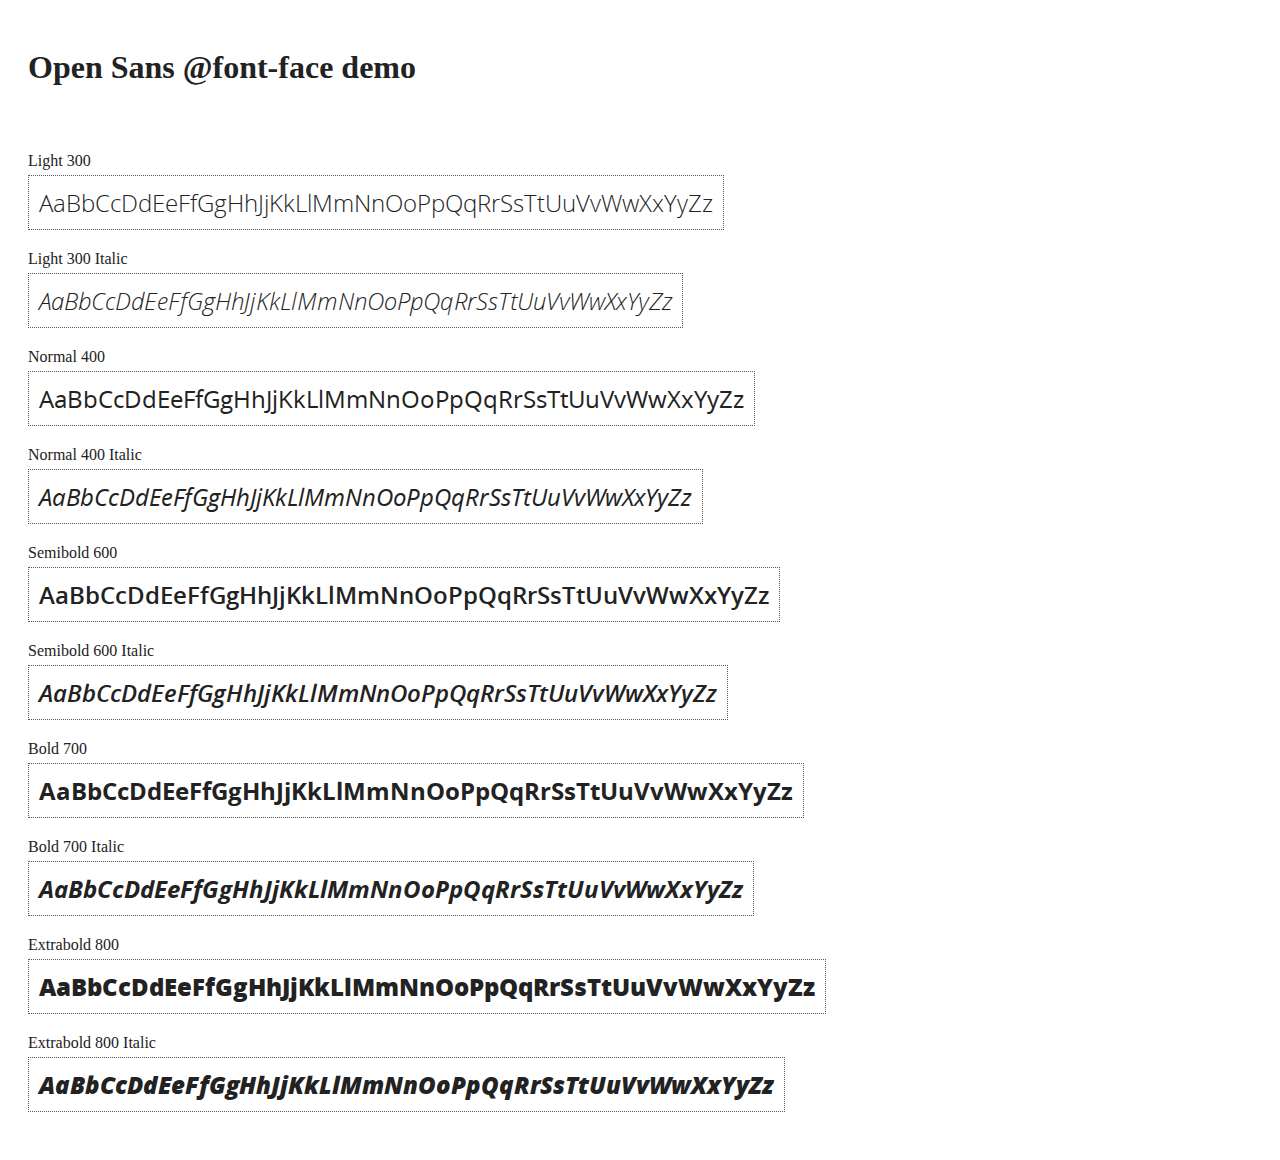
<file: angular/docs/components/open-sans-fontface-1.0.4/index.html>
<!DOCTYPE html>
<html>
	<head>
		<title>Open Sans @font-face demo</title>
		<meta charset="UTF-8" />
		<link rel="stylesheet" href="open-sans.css" type="text/css" />
		<style>
		body {
			padding: 20px;
			color: #222;
			background: #fff;
		}

		span { display: block; }

		.font-demo {
			display: inline-block;
			margin: 5px 0 20px;
			padding: 10px;
			border: 1px dotted #555;
			font-family: 'Open Sans';
			font-size: 24px;
		}
		</style>
	</head>
	<body>
		<h1>Open Sans @font-face demo</h1>
		<div style="margin-bottom:20px">
			<iframe src="http://ghbtns.com/github-btn.html?user=FontFaceKit&amp;repo=open-sans&amp;type=watch&amp;count=true"
					style="width:110px;height:20px;border:0"></iframe>
			<iframe src="http://ghbtns.com/github-btn.html?user=FontFaceKit&amp;repo=open-sans&amp;type=fork&amp;count=true"
					style="width:95px;height:20px;border:0"></iframe>
		</div>

		<span>Light 300</span>
		<div class="font-demo" style="font-weight:300">
			AaBbCcDdEeFfGgHhJjKkLlMmNnOoPpQqRrSsTtUuVvWwXxYyZz
		</div>

		<span>Light 300 Italic</span>
		<div class="font-demo" style="font-weight:300;font-style:italic">
			AaBbCcDdEeFfGgHhJjKkLlMmNnOoPpQqRrSsTtUuVvWwXxYyZz
		</div>

		<span>Normal 400</span>
		<div class="font-demo">
			AaBbCcDdEeFfGgHhJjKkLlMmNnOoPpQqRrSsTtUuVvWwXxYyZz
		</div>

		<span>Normal 400 Italic</span>
		<div class="font-demo" style="font-style:italic">
			AaBbCcDdEeFfGgHhJjKkLlMmNnOoPpQqRrSsTtUuVvWwXxYyZz
		</div>

		<span>Semibold 600</span>
		<div class="font-demo" style="font-weight:600">
			AaBbCcDdEeFfGgHhJjKkLlMmNnOoPpQqRrSsTtUuVvWwXxYyZz
		</div>

		<span>Semibold 600 Italic</span>
		<div class="font-demo" style="font-weight:600;font-style:italic">
			AaBbCcDdEeFfGgHhJjKkLlMmNnOoPpQqRrSsTtUuVvWwXxYyZz
		</div>

		<span>Bold 700</span>
		<div class="font-demo" style="font-weight:700">
			AaBbCcDdEeFfGgHhJjKkLlMmNnOoPpQqRrSsTtUuVvWwXxYyZz
		</div>

		<span>Bold 700 Italic</span>
		<div class="font-demo" style="font-weight:700;font-style:italic">
			AaBbCcDdEeFfGgHhJjKkLlMmNnOoPpQqRrSsTtUuVvWwXxYyZz
		</div>

		<span>Extrabold 800</span>
		<div class="font-demo" style="font-weight:800">
			AaBbCcDdEeFfGgHhJjKkLlMmNnOoPpQqRrSsTtUuVvWwXxYyZz
		</div>

		<span>Extrabold 800 Italic</span>
		<div class="font-demo" style="font-weight:800;font-style:italic">
			AaBbCcDdEeFfGgHhJjKkLlMmNnOoPpQqRrSsTtUuVvWwXxYyZz
		</div>
	</body>
</html>
</file>
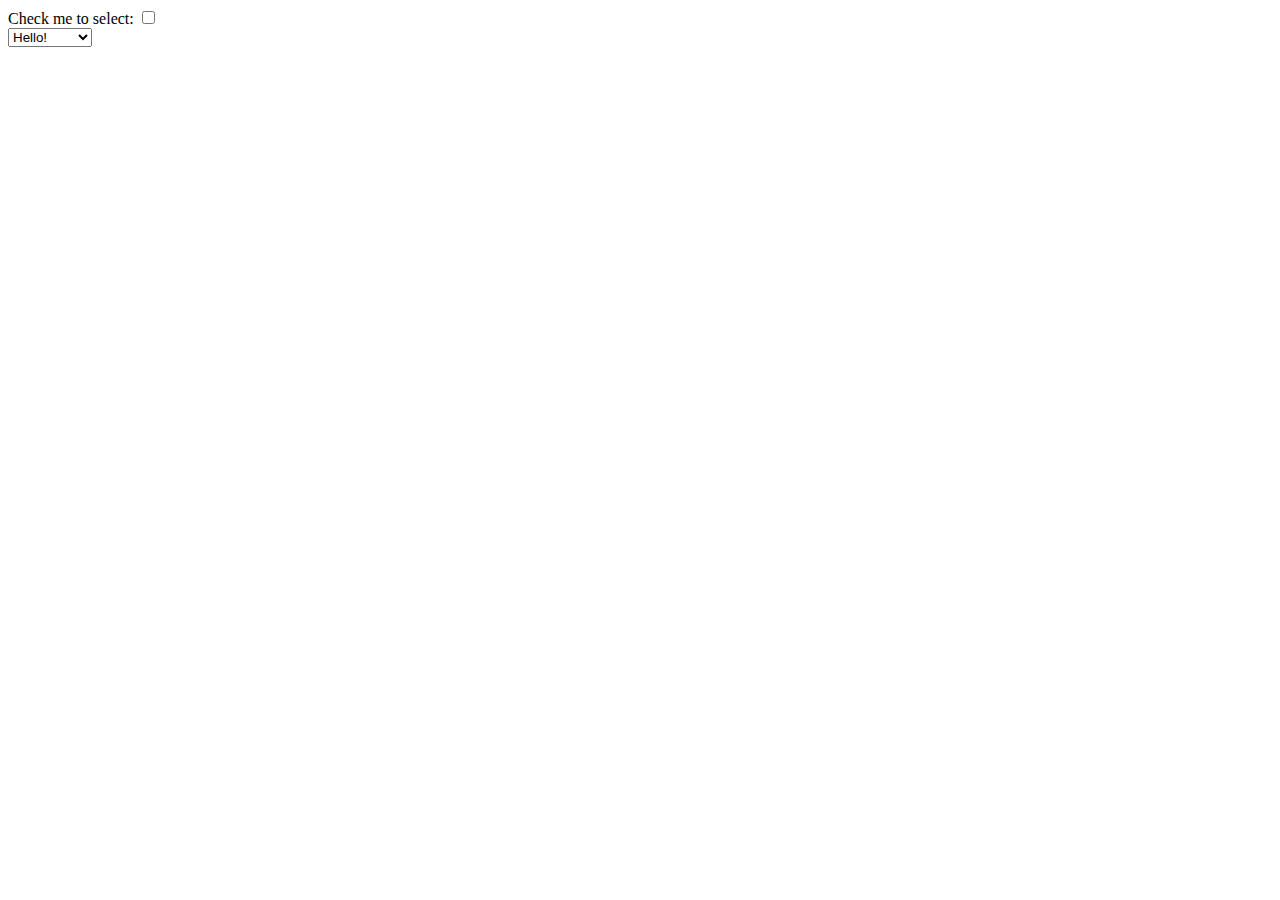
<file: angular/docs/examples/example-example10/index.html>
<!doctype html>
<html lang="en">
<head>
  <meta charset="UTF-8">
  <title>Example - example-example10</title>
  

  <script src="../../../angular.min.js"></script>
  

  
</head>
<body ng-app="">
    Check me to select: <input type="checkbox" ng-model="selected"><br/>
  <select>
    <option>Hello!</option>
    <option id="greet" ng-selected="selected">Greetings!</option>
  </select>
</body>
</html>
</file>
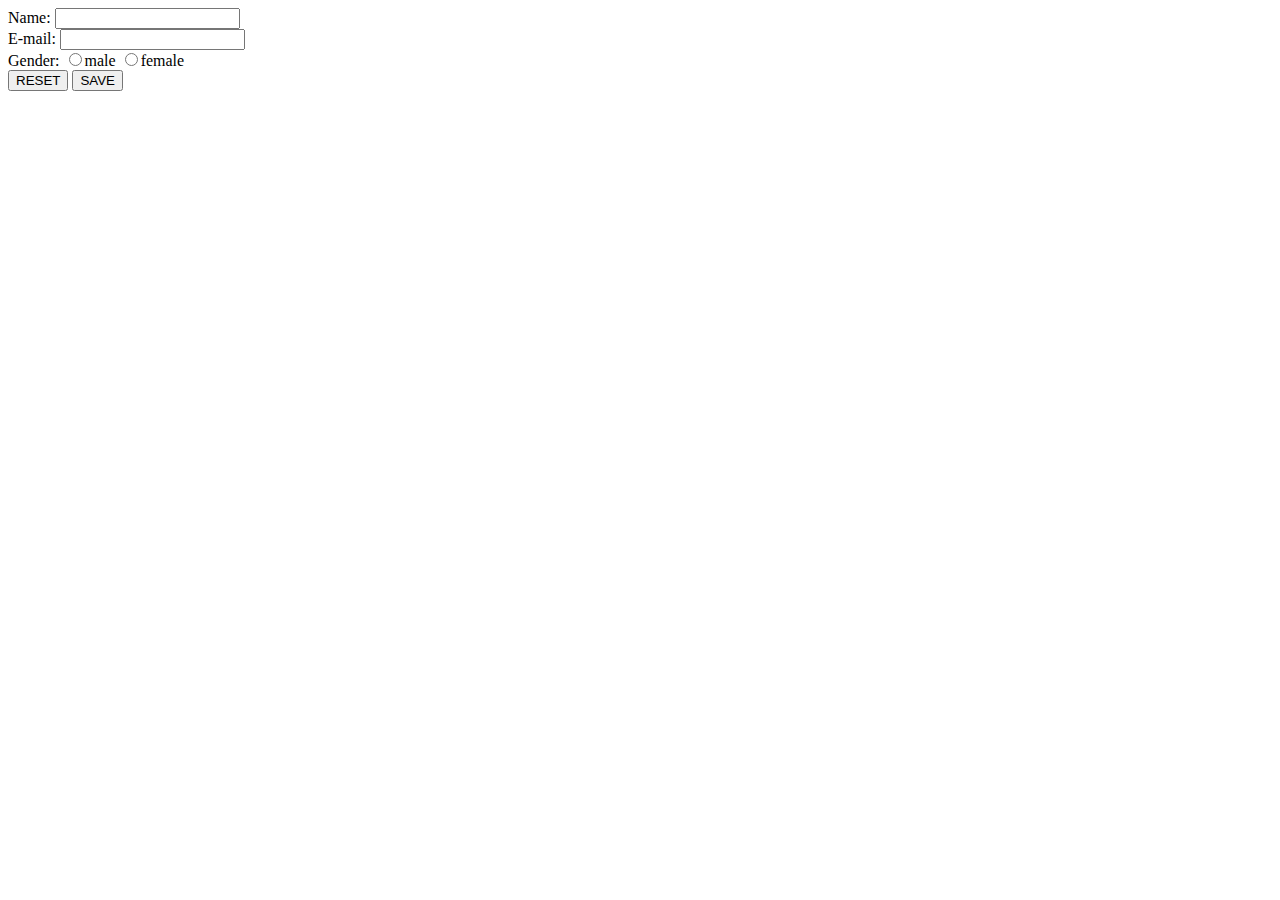
<file: angular/docs/examples/example-example101/index.html>
<!doctype html>
<html lang="en">
<head>
  <meta charset="UTF-8">
  <title>Example - example-example101</title>
  

  <script src="../../../angular.min.js"></script>
  

  
</head>
<body ng-app="">
    <div ng-controller="Controller">
    <form novalidate class="css-form">
      Name:
        <input type="text" ng-model="user.name" required /><br />
      E-mail: <input type="email" ng-model="user.email" required /><br />
      Gender: <input type="radio" ng-model="user.gender" value="male" />male
      <input type="radio" ng-model="user.gender" value="female" />female<br />
      <button ng-click="reset()">RESET</button>
      <button ng-click="update(user)">SAVE</button>
    </form>
  </div>

  <style type="text/css">
    .css-form input.ng-invalid.ng-dirty {
      background-color: #FA787E;
    }

    .css-form input.ng-valid.ng-dirty {
      background-color: #78FA89;
    }
  </style>

  <script>
    function Controller($scope) {
      $scope.master = {};

      $scope.update = function(user) {
        $scope.master = angular.copy(user);
      };

      $scope.reset = function() {
        $scope.user = angular.copy($scope.master);
      };

      $scope.reset();
    }
  </script>
</body>
</html>
</file>
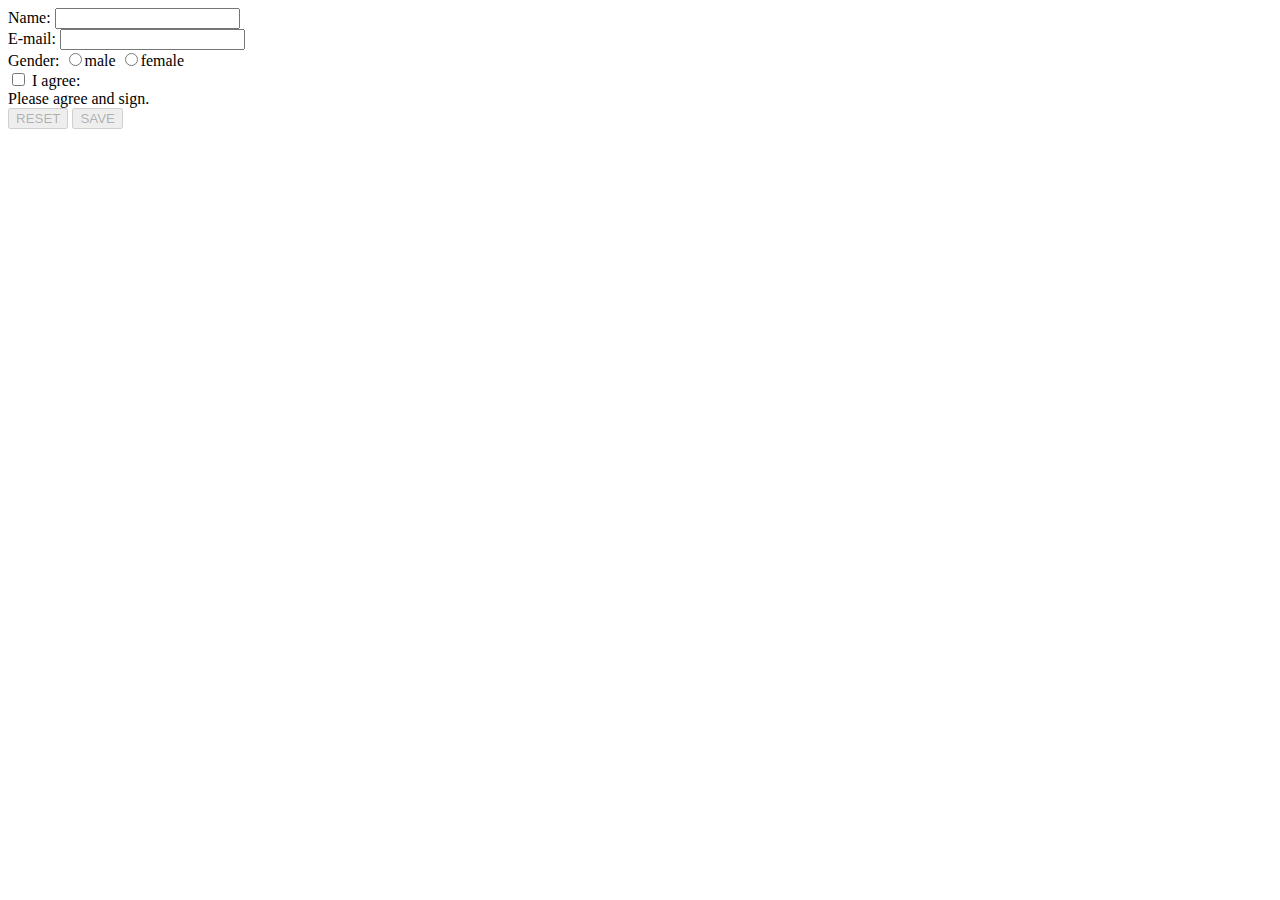
<file: angular/docs/examples/example-example102/index.html>
<!doctype html>
<html lang="en">
<head>
  <meta charset="UTF-8">
  <title>Example - example-example102</title>
  

  <script src="../../../angular.min.js"></script>
  <script src="script.js"></script>
  

  
</head>
<body ng-app="">
    <div ng-controller="Controller">
    <form name="form" class="css-form" novalidate>
      Name:
        <input type="text" ng-model="user.name" name="uName" required /><br />
      E-mail:
        <input type="email" ng-model="user.email" name="uEmail" required/><br />
      <div ng-show="form.uEmail.$dirty && form.uEmail.$invalid">Invalid:
        <span ng-show="form.uEmail.$error.required">Tell us your email.</span>
        <span ng-show="form.uEmail.$error.email">This is not a valid email.</span>
      </div>

      Gender: <input type="radio" ng-model="user.gender" value="male" />male
      <input type="radio" ng-model="user.gender" value="female" />female<br />

      <input type="checkbox" ng-model="user.agree" name="userAgree" required />
      I agree: <input ng-show="user.agree" type="text" ng-model="user.agreeSign"
                required /><br />
      <div ng-show="!user.agree || !user.agreeSign">Please agree and sign.</div>

      <button ng-click="reset()" ng-disabled="isUnchanged(user)">RESET</button>
      <button ng-click="update(user)"
              ng-disabled="form.$invalid || isUnchanged(user)">SAVE</button>
    </form>
  </div>
</body>
</html>
</file>
<file: angular/docs/components/open-sans-fontface-1.0.4/open-sans.css>
/* Open Sans @font-face kit */

/* BEGIN Light */
@font-face {
  font-family: 'Open Sans';
  src: url('fonts/Light/OpenSans-Light.eot');
  src: url('fonts/Light/OpenSans-Light.eot?#iefix') format('embedded-opentype'),
       url('fonts/Light/OpenSans-Light.woff') format('woff'),
       url('fonts/Light/OpenSans-Light.ttf') format('truetype'),
       url('fonts/Light/OpenSans-Light.svg#OpenSansLight') format('svg');
  font-weight: 300;
  font-style: normal;
}
/* END Light */

/* BEGIN Light Italic */
@font-face {
  font-family: 'Open Sans';
  src: url('fonts/LightItalic/OpenSans-LightItalic.eot');
  src: url('fonts/LightItalic/OpenSans-LightItalic.eot?#iefix') format('embedded-opentype'),
       url('fonts/LightItalic/OpenSans-LightItalic.woff') format('woff'),
       url('fonts/LightItalic/OpenSans-LightItalic.ttf') format('truetype'),
       url('fonts/LightItalic/OpenSans-LightItalic.svg#OpenSansLightItalic') format('svg');
  font-weight: 300;
  font-style: italic;
}
/* END Light Italic */

/* BEGIN Regular */
@font-face {
  font-family: 'Open Sans';
  src: url('fonts/Regular/OpenSans-Regular.eot');
  src: url('fonts/Regular/OpenSans-Regular.eot?#iefix') format('embedded-opentype'),
       url('fonts/Regular/OpenSans-Regular.woff') format('woff'),
       url('fonts/Regular/OpenSans-Regular.ttf') format('truetype'),
       url('fonts/Regular/OpenSans-Regular.svg#OpenSansRegular') format('svg');
  font-weight: normal;
  font-style: normal;
}
/* END Regular */

/* BEGIN Italic */
@font-face {
  font-family: 'Open Sans';
  src: url('fonts/Italic/OpenSans-Italic.eot');
  src: url('fonts/Italic/OpenSans-Italic.eot?#iefix') format('embedded-opentype'),
       url('fonts/Italic/OpenSans-Italic.woff') format('woff'),
       url('fonts/Italic/OpenSans-Italic.ttf') format('truetype'),
       url('fonts/Italic/OpenSans-Italic.svg#OpenSansItalic') format('svg');
  font-weight: normal;
  font-style: italic;
}
/* END Italic */

/* BEGIN Semibold */
@font-face {
  font-family: 'Open Sans';
  src: url('fonts/Semibold/OpenSans-Semibold.eot');
  src: url('fonts/Semibold/OpenSans-Semibold.eot?#iefix') format('embedded-opentype'),
       url('fonts/Semibold/OpenSans-Semibold.woff') format('woff'),
       url('fonts/Semibold/OpenSans-Semibold.ttf') format('truetype'),
       url('fonts/Semibold/OpenSans-Semibold.svg#OpenSansSemibold') format('svg');
  font-weight: 600;
  font-style: normal;
}
/* END Semibold */

/* BEGIN Semibold Italic */
@font-face {
  font-family: 'Open Sans';
  src: url('fonts/SemiboldItalic/OpenSans-SemiboldItalic.eot');
  src: url('fonts/SemiboldItalic/OpenSans-SemiboldItalic.eot?#iefix') format('embedded-opentype'),
       url('fonts/SemiboldItalic/OpenSans-SemiboldItalic.woff') format('woff'),
       url('fonts/SemiboldItalic/OpenSans-SemiboldItalic.ttf') format('truetype'),
       url('fonts/SemiboldItalic/OpenSans-SemiboldItalic.svg#OpenSansSemiboldItalic') format('svg');
  font-weight: 600;
  font-style: italic;
}
/* END Semibold Italic */

/* BEGIN Bold */
@font-face {
  font-family: 'Open Sans';
  src: url('fonts/Bold/OpenSans-Bold.eot');
  src: url('fonts/Bold/OpenSans-Bold.eot?#iefix') format('embedded-opentype'),
       url('fonts/Bold/OpenSans-Bold.woff') format('woff'),
       url('fonts/Bold/OpenSans-Bold.ttf') format('truetype'),
       url('fonts/Bold/OpenSans-Bold.svg#OpenSansBold') format('svg');
  font-weight: bold;
  font-style: normal;
}
/* END Bold */

/* BEGIN Bold Italic */
@font-face {
  font-family: 'Open Sans';
  src: url('fonts/BoldItalic/OpenSans-BoldItalic.eot');
  src: url('fonts/BoldItalic/OpenSans-BoldItalic.eot?#iefix') format('embedded-opentype'),
       url('fonts/BoldItalic/OpenSans-BoldItalic.woff') format('woff'),
       url('fonts/BoldItalic/OpenSans-BoldItalic.ttf') format('truetype'),
       url('fonts/BoldItalic/OpenSans-BoldItalic.svg#OpenSansBoldItalic') format('svg');
  font-weight: bold;
  font-style: italic;
}
/* END Bold Italic */

/* BEGIN Extrabold */
@font-face {
  font-family: 'Open Sans';
  src: url('fonts/ExtraBold/OpenSans-ExtraBold.eot');
  src: url('fonts/ExtraBold/OpenSans-ExtraBold.eot?#iefix') format('embedded-opentype'),
       url('fonts/ExtraBold/OpenSans-ExtraBold.woff') format('woff'),
       url('fonts/ExtraBold/OpenSans-ExtraBold.ttf') format('truetype'),
       url('fonts/ExtraBold/OpenSans-ExtraBold.svg#OpenSansExtrabold') format('svg');
  font-weight: 800;
  font-style: normal;
}
/* END Extrabold */

/* BEGIN Extrabold Italic */
@font-face {
  font-family: 'Open Sans';
  src: url('fonts/ExtraBoldItalic/OpenSans-ExtraBoldItalic.eot');
  src: url('fonts/ExtraBoldItalic/OpenSans-ExtraBoldItalic.eot?#iefix') format('embedded-opentype'),
       url('fonts/ExtraBoldItalic/OpenSans-ExtraBoldItalic.woff') format('woff'),
       url('fonts/ExtraBoldItalic/OpenSans-ExtraBoldItalic.ttf') format('truetype'),
       url('fonts/ExtraBoldItalic/OpenSans-ExtraBoldItalic.svg#OpenSansExtraboldItalic') format('svg');
  font-weight: 800;
  font-style: italic;
}
/* END Extrabold Italic */
</file>
